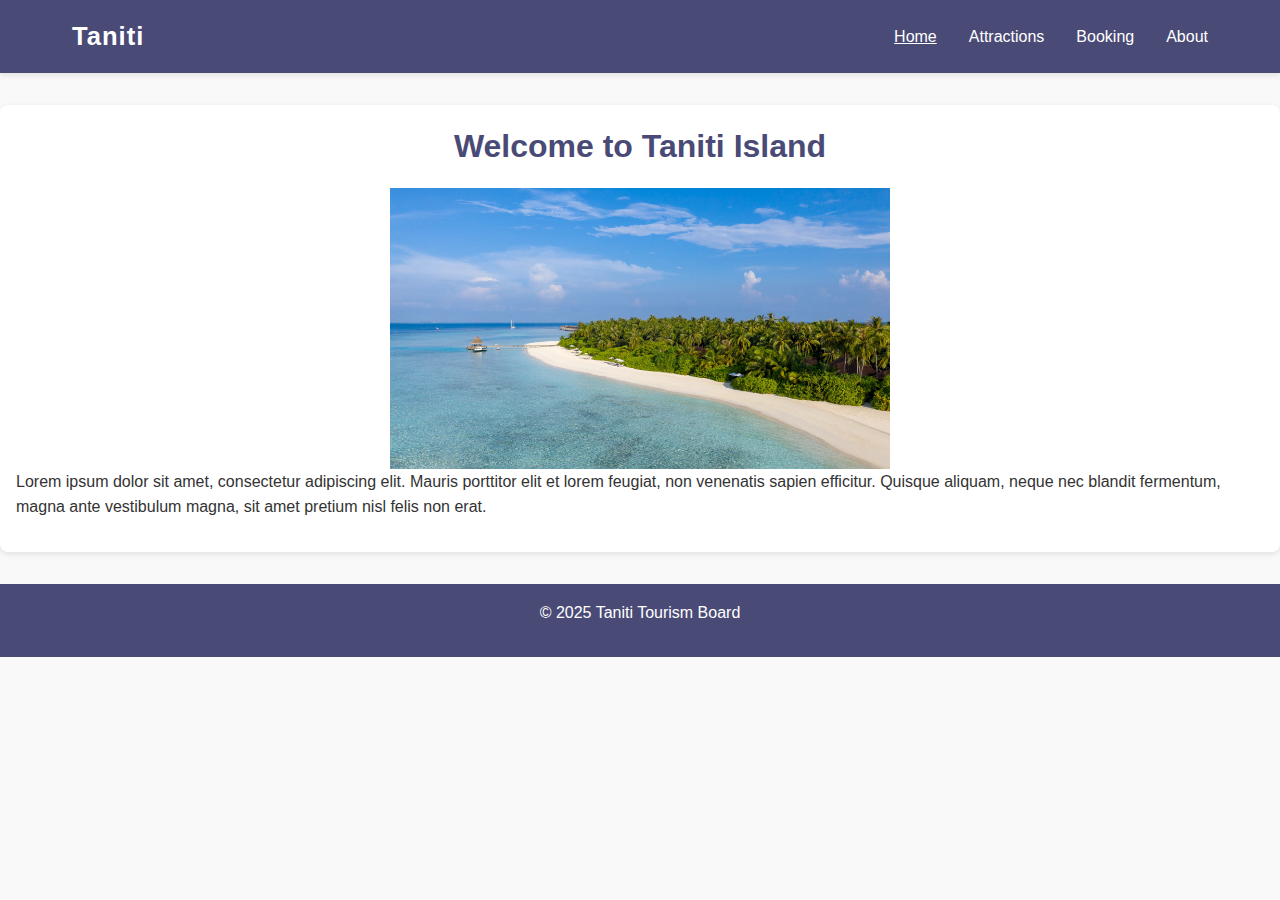
<file: index.html>
<!DOCTYPE html>
<html lang="en">
<head>
  <meta charset="UTF-8">
  <meta name="viewport" content="width=device-width, initial-scale=1.0">
  <title>Taniti Island | Home</title>
  <link rel="stylesheet" href="style.css">
</head>
<body>
  <header>
  <nav class="navbar">
    <div class="nav-left">
      <a href="index.html" class="logo">Taniti</a>
    </div>
    <ul class="nav-right">
      <li><a href="index.html" class="active">Home</a></li>
      <li><a href="attractions.html">Attractions</a></li>
      <li><a href="booking.html">Booking</a></li>
      <li><a href="about.html">About</a></li>
    </ul>
  </nav>
  </header>

  <main class="content">
    <h1>Welcome to Taniti Island</h1>
    <img style="width: 500px; " src="assets/Screenshot 2025-10-28 at 10.17.57 AM.png" >
    <p>Lorem ipsum dolor sit amet, consectetur adipiscing elit. Mauris porttitor elit et lorem feugiat, non venenatis sapien efficitur. Quisque aliquam, neque nec blandit fermentum, magna ante vestibulum magna, sit amet pretium nisl felis non erat.</p>
  </main>

  <footer>
    <p>© 2025 Taniti Tourism Board</p>
  </footer>
</body>
</html>
</file>
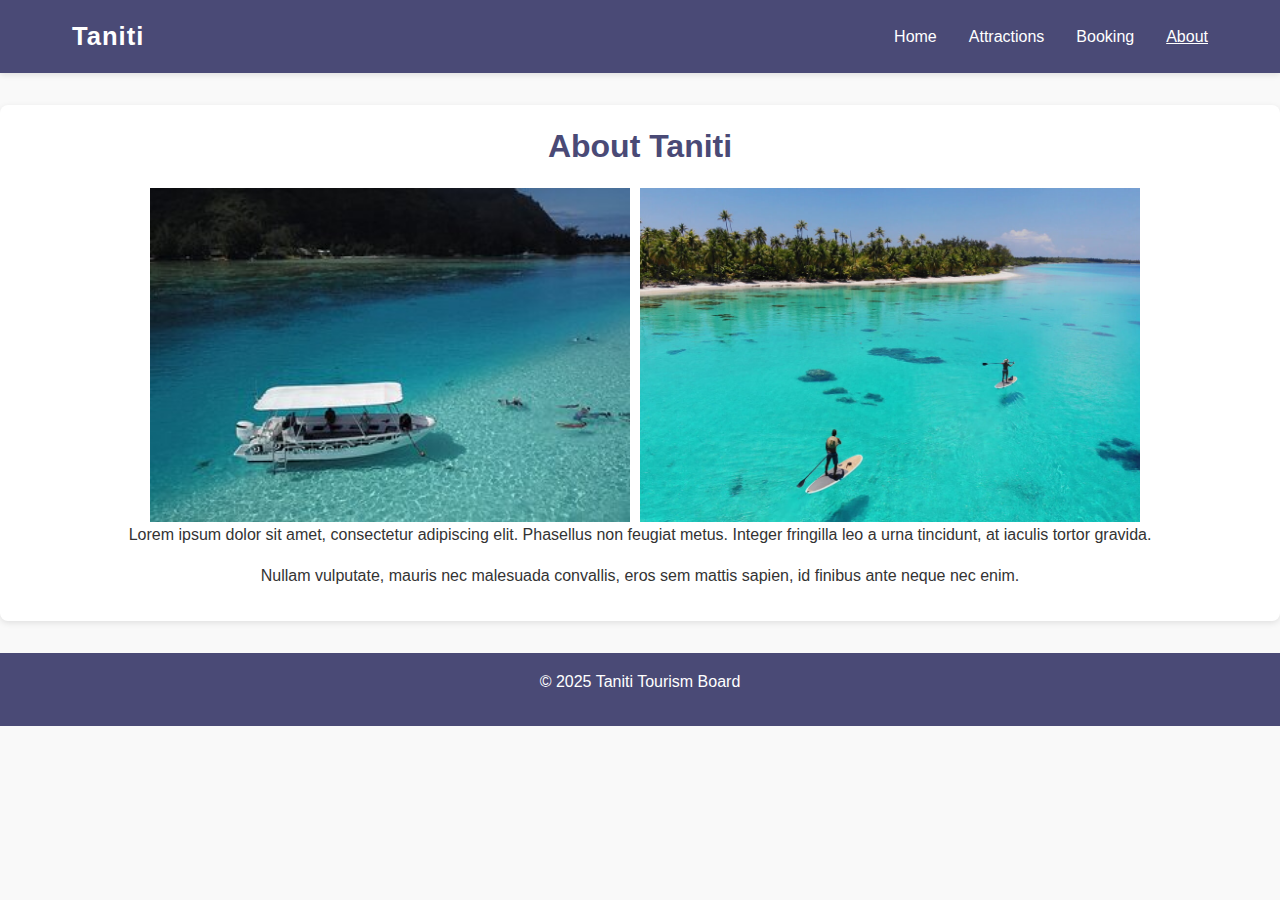
<file: about.html>
<!DOCTYPE html>
<html lang="en">
<head>
  <meta charset="UTF-8">
  <meta name="viewport" content="width=device-width, initial-scale=1.0">
  <title>Taniti Island | About</title>
  <link rel="stylesheet" href="style.css">
</head>
<body>
  <header>
  <nav class="navbar">
    <div class="nav-left">
      <a href="index.html" class="logo">Taniti</a>
    </div>
    <ul class="nav-right">
      <li><a href="index.html">Home</a></li>
      <li><a href="attractions.html">Attractions</a></li>
      <li><a href="booking.html">Booking</a></li>
      <li><a href="about.html" class="active">About</a></li>
    </ul>
  </nav>
  </header>

  <main class="content">
    <h1>About Taniti</h1>
    <div class="about-img-container">
        <img class="about-image" style="width: 500px; " src="assets/c3.jpg" >
        <img style="width: 500px; " src="assets/Water-Activities-French-Polynesia.jpg" >
    </div>
    <p>Lorem ipsum dolor sit amet, consectetur adipiscing elit. Phasellus non feugiat metus. Integer fringilla leo a urna tincidunt, at iaculis tortor gravida.</p>
    <p>Nullam vulputate, mauris nec malesuada convallis, eros sem mattis sapien, id finibus ante neque nec enim.</p>
  </main>

  <footer>
    <p>© 2025 Taniti Tourism Board</p>
  </footer>
</body>
</html>
</file>
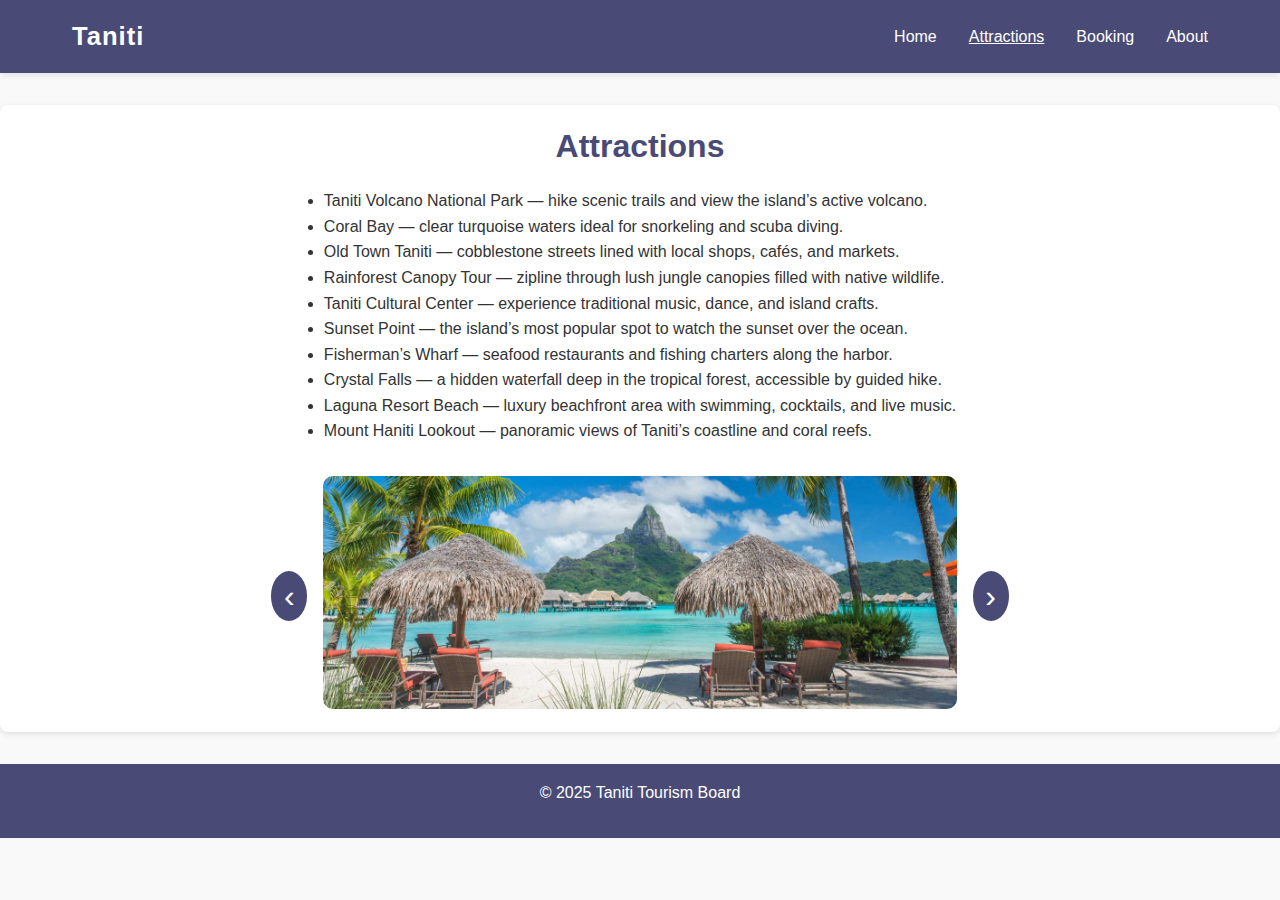
<file: attractions.html>
<!DOCTYPE html>
<html lang="en">
<head>
  <meta charset="UTF-8">
  <meta name="viewport" content="width=device-width, initial-scale=1.0">
  <title>Taniti Island | Attractions</title>
  <link rel="stylesheet" href="style.css">
</head>
<body>
  <header>
  <nav class="navbar">
    <div class="nav-left">
      <a href="index.html" class="logo">Taniti</a>
    </div>
    <ul class="nav-right">
      <li><a href="index.html">Home</a></li>
      <li><a href="attractions.html" class="active">Attractions</a></li>
      <li><a href="booking.html">Booking</a></li>
      <li><a href="about.html">About</a></li>
    </ul>
  </nav>
  </header>

  <main class="content">
    <h1>Attractions</h1>
    <ul>
      <li>Taniti Volcano National Park — hike scenic trails and view the island’s active volcano.</li>
      <li>Coral Bay — clear turquoise waters ideal for snorkeling and scuba diving.</li>
      <li>Old Town Taniti — cobblestone streets lined with local shops, cafés, and markets.</li>
      <li>Rainforest Canopy Tour — zipline through lush jungle canopies filled with native wildlife.</li>
      <li>Taniti Cultural Center — experience traditional music, dance, and island crafts.</li>
      <li>Sunset Point — the island’s most popular spot to watch the sunset over the ocean.</li>
      <li>Fisherman’s Wharf — seafood restaurants and fishing charters along the harbor.</li>
      <li>Crystal Falls — a hidden waterfall deep in the tropical forest, accessible by guided hike.</li>
      <li>Laguna Resort Beach — luxury beachfront area with swimming, cocktails, and live music.</li>
      <li>Mount Haniti Lookout — panoramic views of Taniti’s coastline and coral reefs.</li>
    </ul>

    <div class="carousel">
      <button class="prev">‹</button>
      <div class="carousel-images">
        <img src="assets/1610294755.jpg" alt="Attraction 1">
        <img src="assets/c3.jpg" alt="Attraction 2">
        <img src="assets/images.jpeg" alt="Attraction 3">
        <img src="assets/pacific-islandstahiti-couple-snorkeling-lagoon-2100x1100__ScaleMaxWidthWzkzMF0.jpg" alt="Attraction 3">
        <img src="assets/Screenshot 2025-10-28 at 10.17.57 AM.png" alt="Attraction 4">
        <img src="assets/Water-Activities-French-Polynesia.jpg" alt="Attraction 5">
      </div>
      <button class="next">›</button>
    </div>
  </main>

  <footer>
    <p>© 2025 Taniti Tourism Board</p>
  </footer>
  <script src="carousel.js"></script>
</body>
</html>
</file>
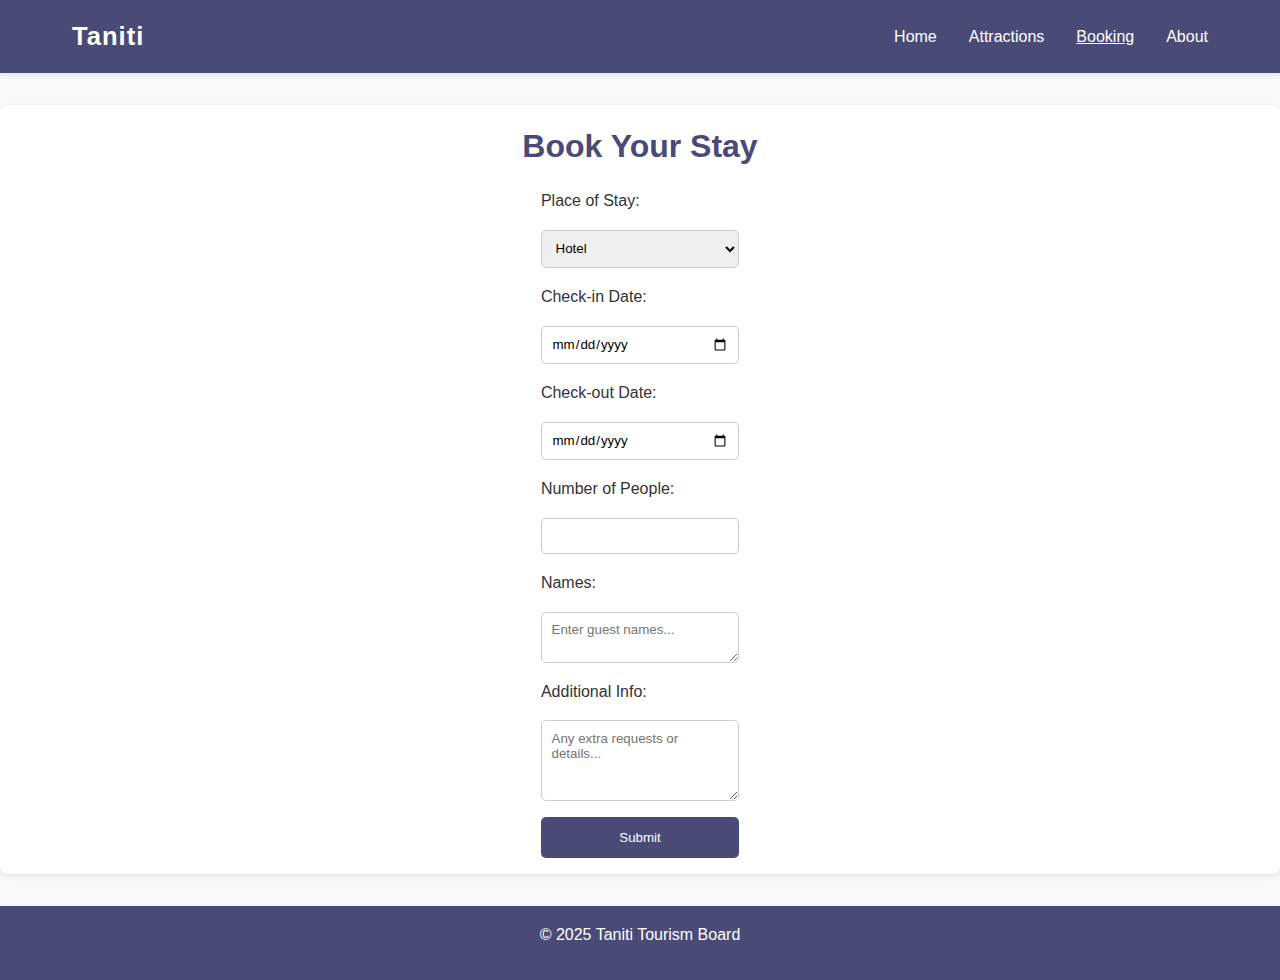
<file: booking.html>
<!DOCTYPE html>
<html lang="en">
<head>
  <meta charset="UTF-8">
  <meta name="viewport" content="width=device-width, initial-scale=1.0">
  <title>Taniti Island | Booking</title>
  <link rel="stylesheet" href="style.css">
</head>
<body>
  <header>
  <nav class="navbar">
    <div class="nav-left">
      <a href="index.html" class="logo">Taniti</a>
    </div>
    <ul class="nav-right">
      <li><a href="index.html">Home</a></li>
      <li><a href="attractions.html">Attractions</a></li>
      <li><a href="booking.html" class="active">Booking</a></li>
      <li><a href="about.html">About</a></li>
    </ul>
  </nav>
  </header>

  <main class="content">
    <h1>Book Your Stay</h1>
    <form class="booking-form">
      <label for="stay">Place of Stay:</label>
      <select id="stay" name="stay">
        <option>Hotel</option>
        <option>Condo</option>
        <option>Bungalow</option>
      </select>

      <label for="checkin">Check-in Date:</label>
      <input type="date" id="checkin" name="checkin">

      <label for="checkout">Check-out Date:</label>
      <input type="date" id="checkout" name="checkout">

      <label for="people">Number of People:</label>
      <input type="number" id="people" name="people" min="1">

      <label for="names">Names:</label>
      <textarea id="names" name="names" rows="2" placeholder="Enter guest names..."></textarea>

      <label for="info">Additional Info:</label>
      <textarea id="info" name="info" rows="4" placeholder="Any extra requests or details..."></textarea>

      <button type="submit">Submit</button>
    </form>
  </main>

  <footer>
    <p>© 2025 Taniti Tourism Board</p>
  </footer>
</body>
</html>
</file>
<file: style.css>
* {
  margin: 0;
  padding: 0;
  box-sizing: border-box;
  font-family: 'Arial', sans-serif;
}

body {
  background: #f9f9f9;
  color: #333;
  line-height: 1.6;
}

/* --- Navigation Bar --- */
header {
  background: #4A4A76;
  box-shadow: 0 2px 6px rgba(0, 0, 0, 0.1);
}

.navbar {
  max-width: 1200px;
  margin: 0 auto;
  padding: 1rem 2rem;
  display: flex;
  align-items: center;
  justify-content: space-between;
}

.nav-left .logo {
  color: #fff;
  font-size: 1.6rem;
  font-weight: 700;
  text-decoration: none;
  letter-spacing: 1px;
}

.nav-right {
  list-style: none;
  display: flex;
  gap: 2rem;
}

.nav-right li a {
  color: white;
  text-decoration: none;
  font-weight: 500;
  font-size: 1rem;
  transition: opacity 0.2s ease;
}

.nav-right li a:hover {
  opacity: 0.8;
}

.nav-right li a.active {
  text-decoration: underline;
}

/* Responsive (stack nav for small screens) */
@media (max-width: 700px) {
  .navbar {
    flex-direction: column;
    align-items: flex-start;
  }
  .nav-right {
    flex-direction: column;
    gap: 1rem;
    margin-top: 1rem;
  }
}


.content {
  display: flex;
  flex-direction: column;
  justify-content: center;
  align-items: center;
  max-width: 100%;
  margin: 2rem auto;
  padding: 1rem;
  background: white;
  border-radius: 8px;
  box-shadow: 0 2px 6px rgba(0, 0, 0, 0.1);
}

h1 {
  color: #4A4A76;
  margin-bottom: 1rem;
}

p {
  margin-bottom: 1rem;
}

.about-img-container {
  display: flex;
  flex-direction: row;
}

.about-image {
  padding: 0 10px 0 10px;
}

/* Booking form styling */
.booking-form {
  display: flex;
  flex-direction: column;
  gap: 1rem;
}

.booking-form input,
.booking-form select,
.booking-form textarea {
  padding: 0.6rem;
  border: 1px solid #ccc;
  border-radius: 5px;
  width: 100%;
}

.booking-form button {
  background: #4A4A76;
  color: white;
  border: none;
  padding: 0.8rem;
  border-radius: 5px;
  cursor: pointer;
}

.booking-form button:hover {
  background: #005f87;
}

/* Carousel */
/* Carousel: simple show/hide behavior */
.carousel {
  display: flex;
  align-items: center;
  justify-content: center;
  gap: 1rem;
  margin-top: 2rem;
}

.carousel-images {
  width: 70%;
  max-width: 800px;
  min-height: 240px; /* reserve space so layout doesn't jump */
  display: block;
  position: relative;
}

.carousel-images img {
  display: none;          /* hide all by default */
  width: 100%;
  height: auto;
  border-radius: 10px;
  position: absolute;     /* stack images on top of each other */
  top: 0;
  left: 0;
}

.carousel-images img.active {
  display: block;         /* only the active image is visible */
  position: relative;     /* make active image take flow space if desired */
}


button.prev,
button.next {
  background: #4A4A76;
  color: white;
  border: none;
  font-size: 2rem;
  border-radius: 50%;
  padding: 0.4rem 0.8rem;
  cursor: pointer;
}

button.prev:hover,
button.next:hover {
  background: #005f87;
}

footer {
  text-align: center;
  padding: 1rem;
  background: #4A4A76;
  color: white;
  margin-top: 2rem;
}
</file>
